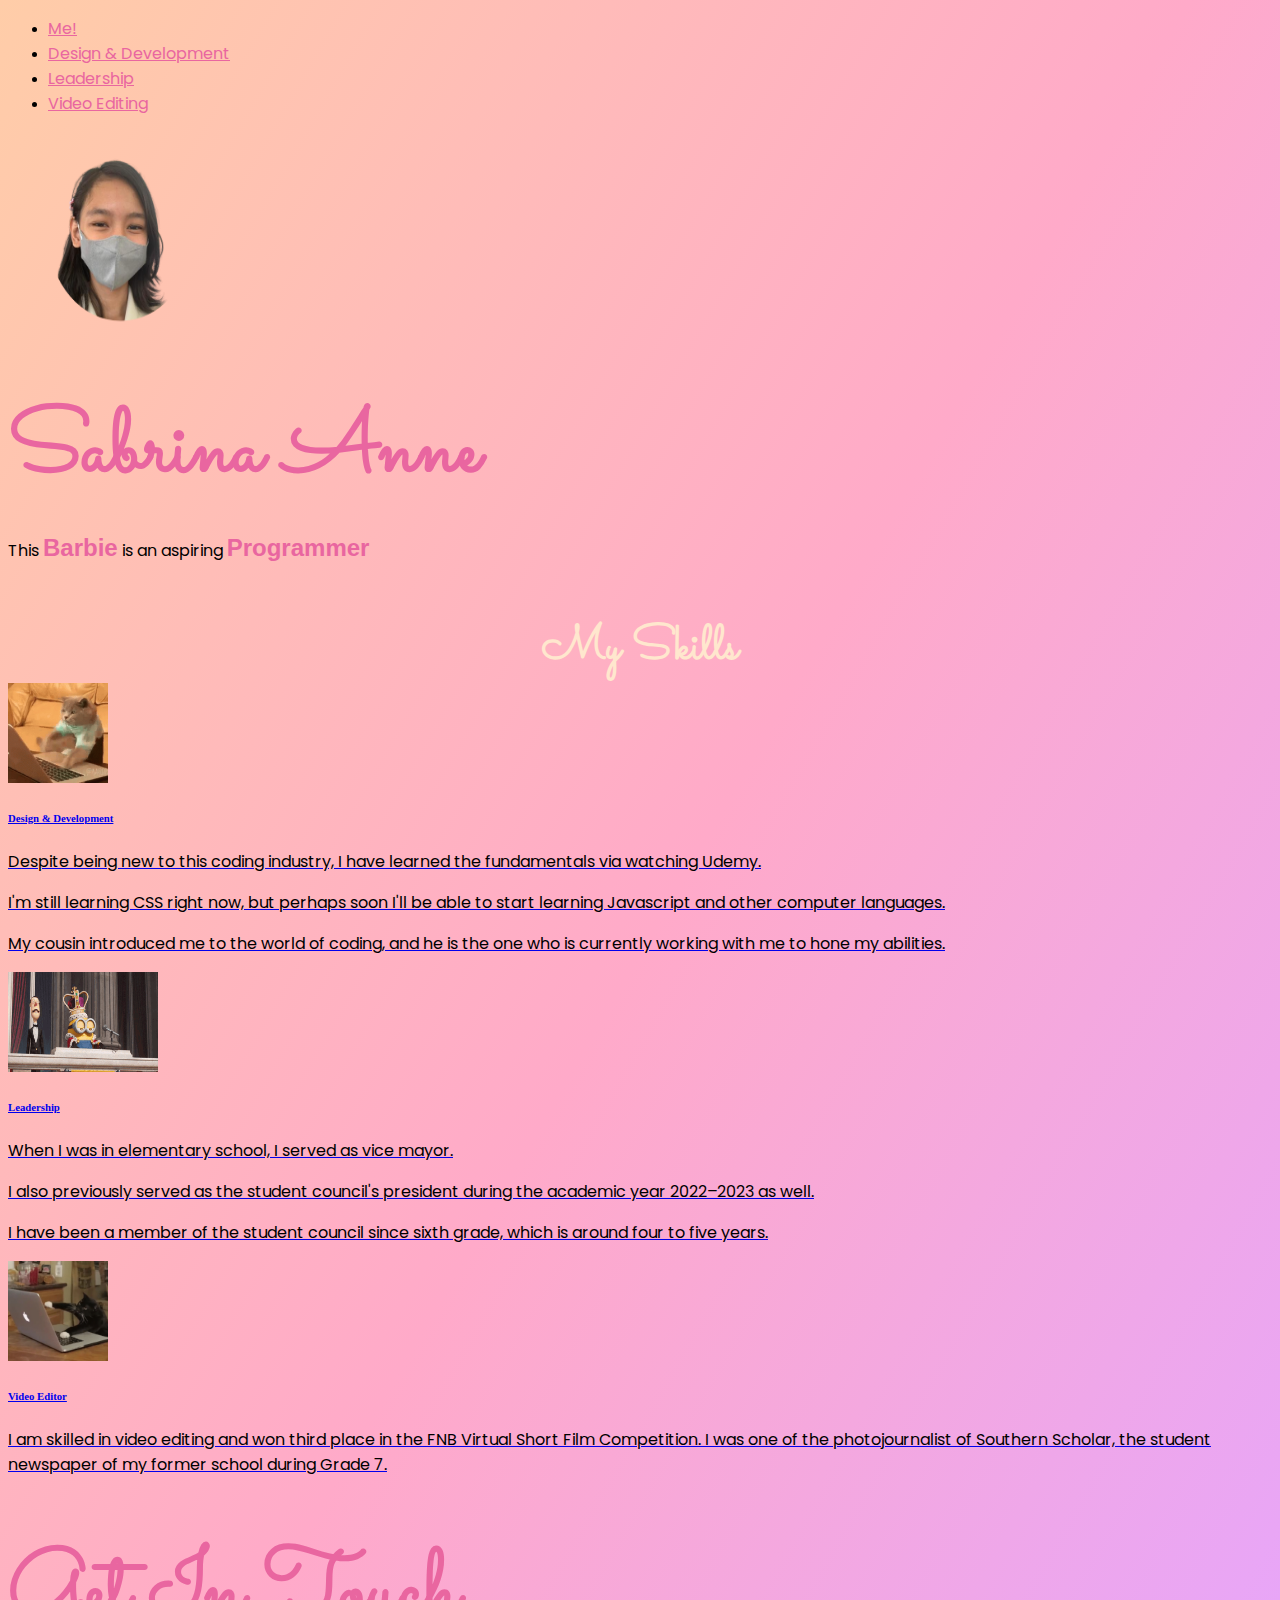
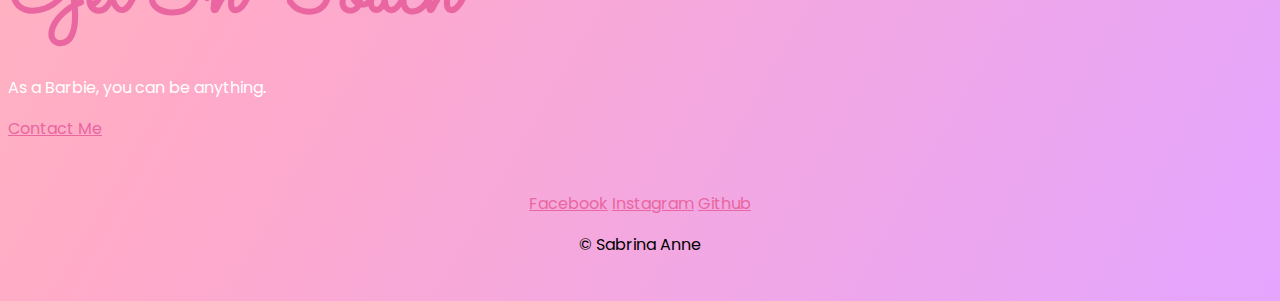
<file: index.html>
<!DOCTYPE html>
<html lang="en">

<head>
    <meta charset="UTF-8">
    <meta name="viewport" content="width=device-width, initial-scale=1.0">
    <title>Sabrina Anne</title>
    <link href="https://cdn.jsdelivr.net/npm/bootstrap@5.3.0-alpha3/dist/css/bootstrap.min.css" rel="stylesheet"
        integrity="sha384-KK94CHFLLe+nY2dmCWGMq91rCGa5gtU4mk92HdvYe+M/SXH301p5ILy+dN9+nJOZ" crossorigin="anonymous">
    <link rel="stylesheet" href="./personalsite.css">
    <link rel="preconnect" href="https://fonts.googleapis.com">
    <link rel="preconnect" href="https://fonts.gstatic.com" crossorigin>
    <link href="https://fonts.googleapis.com/css2?family=Sacramento&display=swap" rel="stylesheet">
    <link href="https://fonts.googleapis.com/css2?family=Poppins&display=swap" rel="stylesheet">
    <link href="https://fonts.googleapis.com/css2?family=Lisu+Bosa:ital,wght@" rel="stylesheet">
</head>

<body class="gradient-background">
    <div class="container">
        <header class="d-flex justify-content-center py-3">
            <header class="d-flex flex-wrap align-items-center justify-content-center justify-content-md-between py-3 mb-4 border-bottom">
          <ul class="nav nav-pills">
            <li class="nav-item"><a href="https://shisenpaiii.github.io/Personal/"  class="btn">Me!</a></li>
            <li class="nav-item"><a href="https://shisenpaiii.github.io/DesignDevelopment/"  class="btn">Design & Development</a></li>
            <li class="nav-item"><a href="#"  class="btn">Leadership</a></li>
            <li class="nav-item"><a href="#"  class="btn">Video Editing</a></li>
          </ul>
        </header>
      </div>
 
      </div>
    <section>
        <div class="px-4 py-5 my-5 text-center">
            <img class="d-block mx-auto mb-4" src="./pic.jpg" width="210   " height="200">
            <div class="rounded-circle flex-shrink-0">

                <h1 class="display-5 fw-bold">Sabrina Anne</h1>
                <div class="col-lg-6 mx-auto">
                    <p class="lead mb-4">This <span>Barbie</span> is an aspiring <span>Programmer</span> </p>

                </div>
            </div>
            <div class="container">
                <header class="d-flex justify-content-center py-3">
                    </header></div>
    </section>
    <section>

        <h2 class="skills">My Skills</h2>

        <div class="d-flex flex-column flex-md-row p-5 gap-4 py-md-5 align-items-center justify-content-center">
            <div id="list-group" class="list-group">
                <a href="https://shisenpaiii.github.io/DesignDevelopment/" class="list-group-item list-group-item-action d-flex gap-3 py-3" aria-current="true">
                    <img src="./cat.gif" alt="twbs" width="100" height="100">
                    <div class="d-flex gap-2 w-100 justify-content-between">
                        <div>
                            <h6 class="mb-0">Design & Development</h6>
                            <p class="mb-0">Despite being new to this coding industry, I have learned the fundamentals
                                via
                                watching Udemy.</p>
                            <p>I'm still learning CSS right now, but perhaps soon I'll be able to start
                                learning Javascript and other computer languages.</p>
                            <p>My cousin introduced me to the world of
                                coding, and he is the one who is currently working with me to hone my abilities.</p>
                        </div>
                    </div>
                </a>
                <a href="#" class="list-group-item list-group-item-action d-flex gap-3 py-3" aria-current="true">
                    <img src="bob.gif" alt="twbs" width="150" height="100">

                    <div class="d-flex gap-2 w-100 justify-content-between">
                        <div>
                            <h6 class="mb-0">Leadership</h6>
                            <p class="mb-0">When I was in elementary school, I served as vice mayor. </p>
                            <p>I also previously
                                served
                                as the student council's president during the academic year 2022–2023 as well.</p>
                            <p>I have
                                been a member of the student council since sixth grade, which is around four to five
                                years.</p>
                        </div>
                    </div>
                </a>
                <a href="#" class="list-group-item list-group-item-action d-flex gap-3 py-3" aria-current="true">
                    <img src="./edit.gif" alt="twbs" width="100" height="100">
                    <div class="d-flex gap-2 w-100 justify-content-between">
                        <div>
                            <h6 class="mb-0">Video Editor</h6>
                            <p class="mb-0">I am skilled in video editing and won third place in the
                                FNB Virtual Short Film Competition. I
                                was one of the photojournalist of Southern Scholar, the student newspaper of my former
                                school during Grade 7.</p>
                        </div>
                    </div>

                </a>
            </div>
        </div>
    </section>

    <section>
        <div class="text-secondary px-4 py-5 text-center">
            <div class="py-5">
                <h1 class="display-5 fw-bold">Get In Touch</h1>
                <div class="col-lg-6 mx-auto">
                    <p id="if" class="fs-5 mb-4">As a Barbie, you can be anything.</p>
                    <div class="d-grid d-sm-flex justify-content-sm-center">
                        <a id="btn" class="btn btn-light px-4" href="mailto:sabrinanne1031@gmail.com">Contact Me</a>
                    </div>
                </div>
            </div>
        </div>
    </section>
    <div id="center" class="bottom-container">
        <a class="btn btn-outline-light" href="https://www.facebook.com/djasaksaksaka">Facebook</a>
        <a class="btn btn-outline-light" href="https://www.instagram.com/sabrinanneee/?hl=en">Instagram</a>
        <a class="btn btn-outline-light" href="https://github.com/shisenpaiii">Github</a>
        <p id="pink" class="copyright">© Sabrina Anne</p>
    </div>


    <script src="https://cdn.jsdelivr.net/npm/bootstrap@5.3.1/dist/js/bootstrap.bundle.min.js"
        integrity="sha384-HwwvtgBNo3bZJJLYd8oVXjrBZt8cqVSpeBNS5n7C8IVInixGAoxmnlMuBnhbgrkm"
        crossorigin="anonymous"></script>
</body>

</html>
</file>
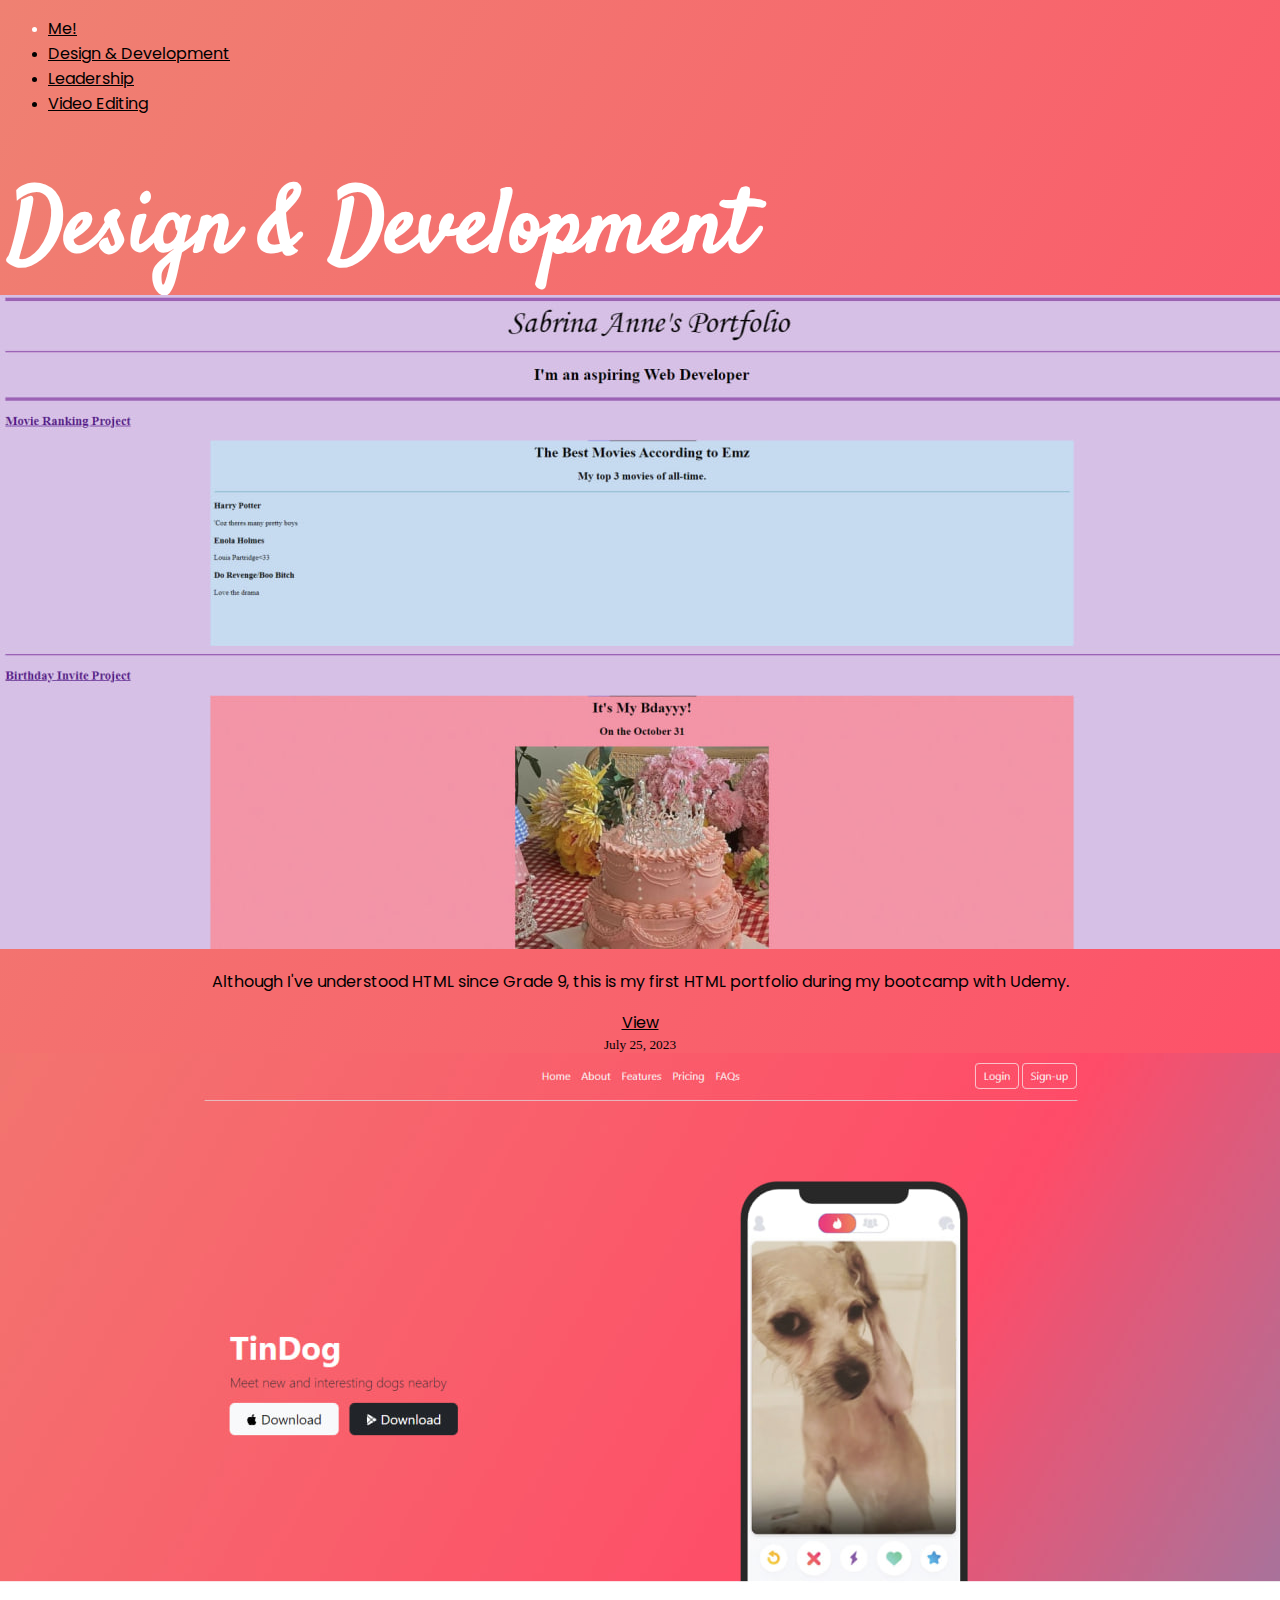
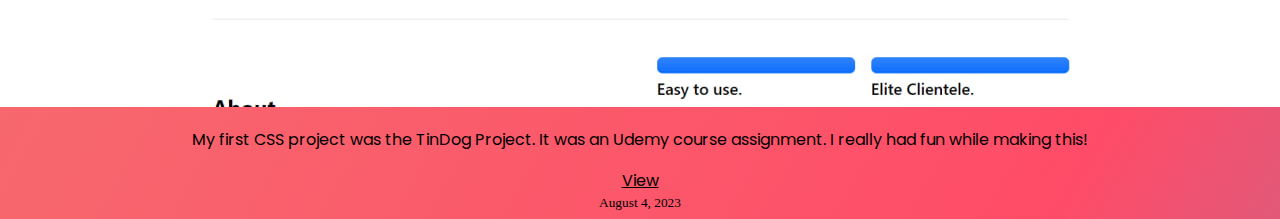
<file: design.html>
<!DOCTYPE html>
<html lang="en">

<head>
    <meta charset="UTF-8">
    <meta name="viewport" content="width=device-width, initial-scale=1.0">
    <title>Design & Development</title>
    <link href="https://cdn.jsdelivr.net/npm/bootstrap@5.3.0-alpha3/dist/css/bootstrap.min.css" rel="stylesheet"
        integrity="sha384-KK94CHFLLe+nY2dmCWGMq91rCGa5gtU4mk92HdvYe+M/SXH301p5ILy+dN9+nJOZ" crossorigin="anonymous">
    <link rel="stylesheet" href="./design.css">
    <link rel="preconnect" href="https://fonts.googleapis.com">
    <link rel="preconnect" href="https://fonts.gstatic.com" crossorigin>
    <link href="https://fonts.googleapis.com/css2?family=Sacramento&display=swap" rel="stylesheet">
    <link href="https://fonts.googleapis.com/css2?family=Courgette&display=swap" rel="stylesheet">
    <link href="https://fonts.googleapis.com/css2?family=Satisfy&display=swap" rel="stylesheet">
    <link href="https://fonts.googleapis.com/css2?family=Amatic+SC&display=swap" rel="stylesheet">
    <link href="https://fonts.googleapis.com/css2?family=Poppins&display=swap" rel="stylesheet">

</head>

<body class="gradient-background">
    <div class="container">
        <header class="d-flex justify-content-center py-3">
            <header class="d-flex flex-wrap align-items-center justify-content-center justify-content-md-between py-3 mb-4 border-bottom">
          <ul class="nav nav-pills">
            <li id="white" class="nav-item"><a href="index.html"  class="btn">Me!</a></li>
            <li class="nav-item"><a href="design.html"  class="btn">Design & Development</a></li>
            <li class="nav-item"><a href="#"  class="btn">Leadership</a></li>
            <li class="nav-item"><a href="#"  class="btn">Video Editing</a></li>
          </ul>
        </header>
      </div>
 
      </div>
    <div class=" text-center">
        <h1 class="display-5 fw-bold">Design & Development</h1>
        <div class="col-lg-6 mx-auto">
        </div>
    </div>
    <div class="container">
        <header class="d-flex justify-content-center py-3">
        </header>
    </div>
    </section>
    <section clas="">
        <div class="album py-5">
            <div id="center" class="container">
                <div class="row row-cols-1 row-cols-sm-2 row-cols-md-3 g-3">
                    <div class="col">
                        <div class="card shadow-sm">
                            <rect width="100%" height="100%" fill="#55595c"></rect>
                            <img src="html.jpg">
                            </svg>
                            <div class="card-body">
                                <p class="card-text">Although I've understood HTML since Grade 9, this is my first HTML
                                    portfolio during my bootcamp with Udemy.
                                </p>
                                <div class="d-flex justify-content-between align-items-center">
                                    <div class="btn-group">
                                        <a class="btn btn-sm btn btn-outline-dark"
                                            href="https://shisenpaiii.github.io/valencia-html-portfolio/">View</a>
                                    </div>
                                    <small class="text-body-secondary">July 25, 2023</small>
                                </div>
                            </div>
                        </div>
                    </div>
                    <div class="col">
                        <div class="card shadow-sm">

                            <rect width="100%" height="100%" fill="#55595c"></rect>
                            <img src="tindog.jpg">
                            <div class="card-body">
                                <p class="card-text">My first CSS project was the TinDog Project. It was an Udemy course
                                    assignment. I really had fun while making this! 
                                </p>
                                <div class="d-flex justify-content-between align-items-center">
                                    <div class="btn-group">
                                        <a class="btn btn-sm btn btn-outline-dark"
                                        href="https://shisenpaiii.github.io/TinDogg/">View</a>
                                </div>
                                <small class="text-body-secondary">August 4, 2023</small>
                                    
                                </div>
                            </div>
                        </div>
                    </div>
                    
    </section>






    <script src="https://cdn.jsdelivr.net/npm/bootstrap@5.3.1/dist/js/bootstrap.bundle.min.js"
        integrity="sha384-HwwvtgBNo3bZJJLYd8oVXjrBZt8cqVSpeBNS5n7C8IVInixGAoxmnlMuBnhbgrkm"
        crossorigin="anonymous"></script>
</body>

</html>
</file>
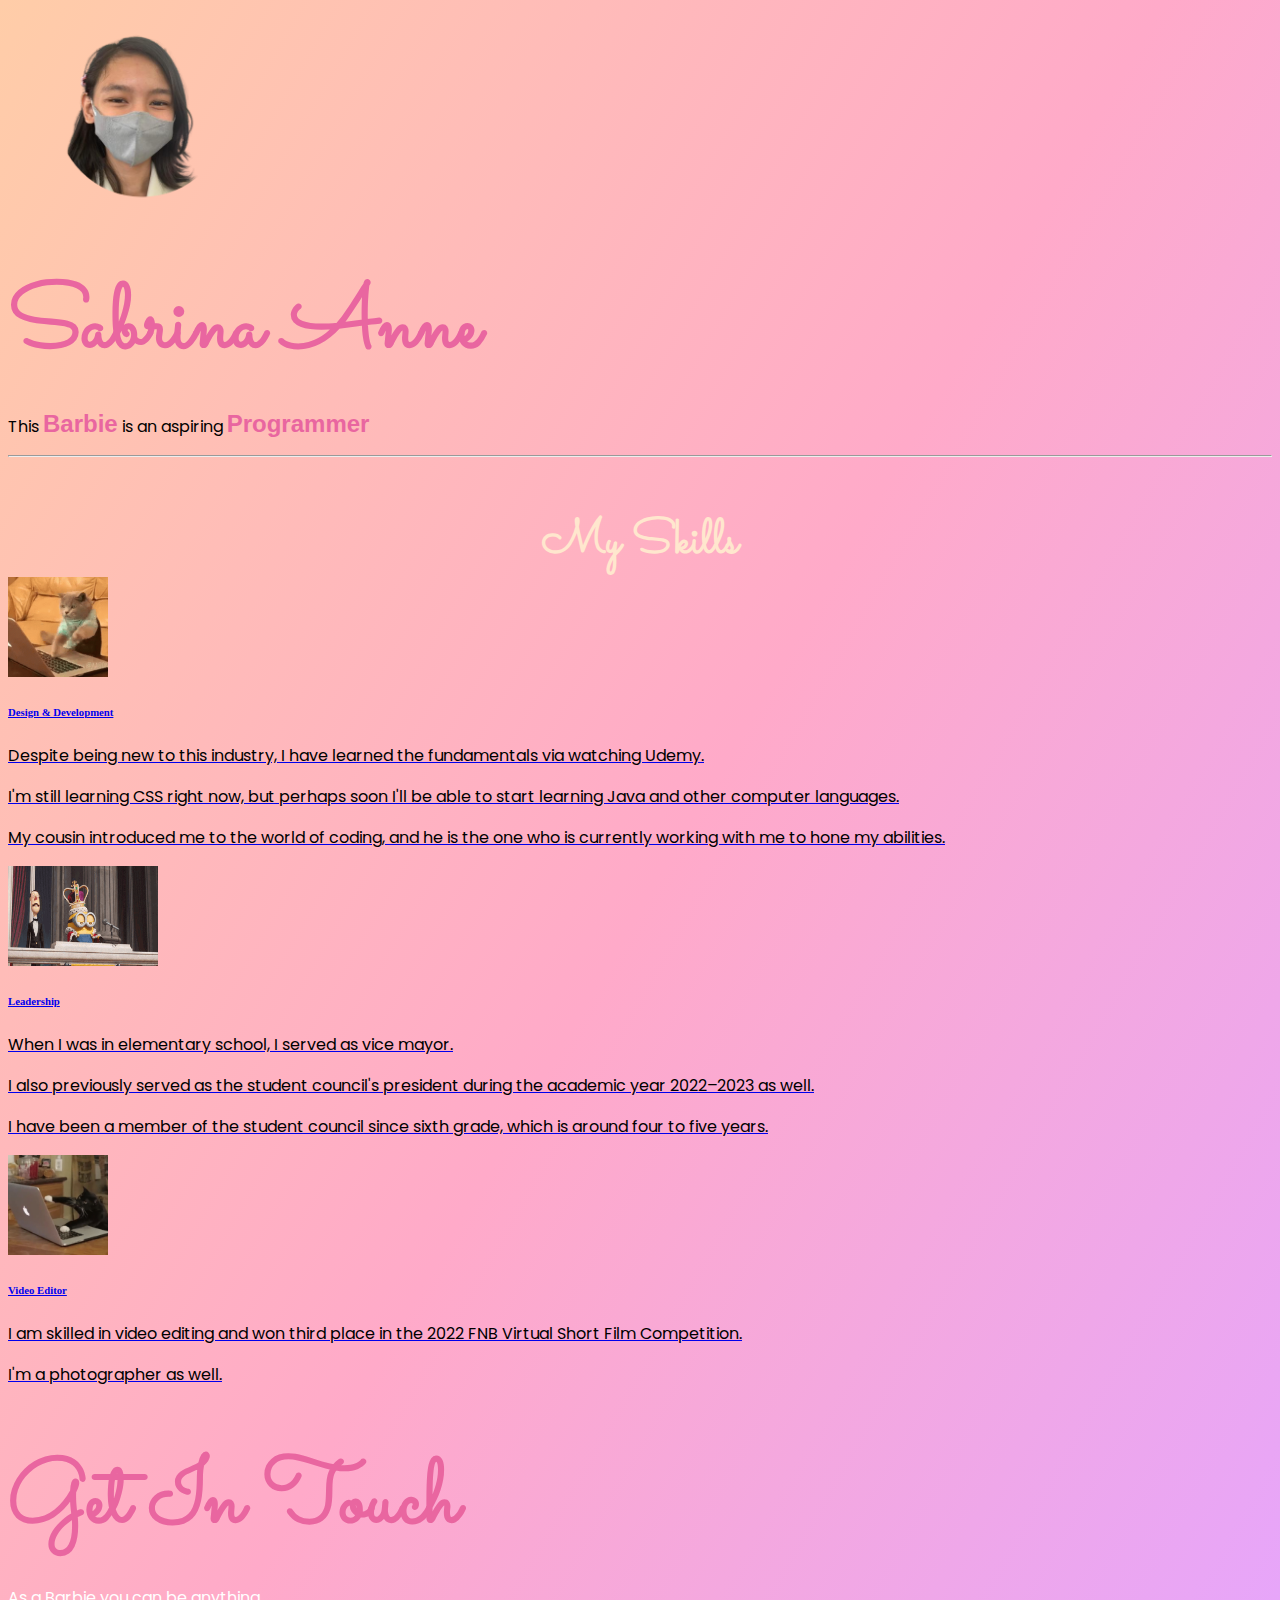
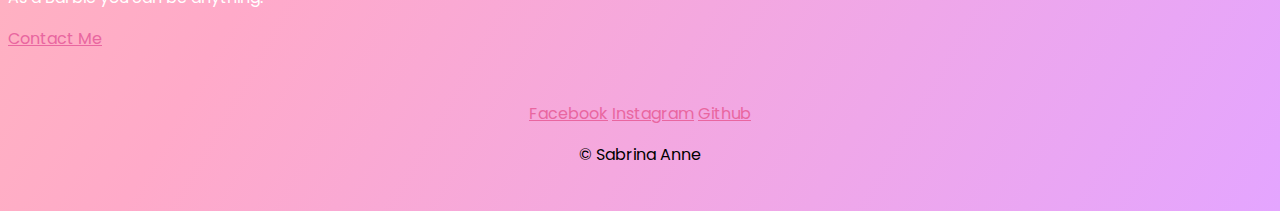
<file: personalsite.html>
<!DOCTYPE html>
<html lang="en">

<head>
    <meta charset="UTF-8">
    <meta name="viewport" content="width=device-width, initial-scale=1.0">
    <title>Sabrina Anne</title>
    <link href="https://cdn.jsdelivr.net/npm/bootstrap@5.3.0-alpha3/dist/css/bootstrap.min.css" rel="stylesheet"
        integrity="sha384-KK94CHFLLe+nY2dmCWGMq91rCGa5gtU4mk92HdvYe+M/SXH301p5ILy+dN9+nJOZ" crossorigin="anonymous">
    <link rel="stylesheet" href="./personalsite.css">
    <link rel="preconnect" href="https://fonts.googleapis.com">
    <link rel="preconnect" href="https://fonts.gstatic.com" crossorigin>
    <link href="https://fonts.googleapis.com/css2?family=Sacramento&display=swap" rel="stylesheet">
    <link href="https://fonts.googleapis.com/css2?family=Poppins&display=swap" rel="stylesheet">
    <link href="https://fonts.googleapis.com/css2?family=Lisu+Bosa:ital,wght@" rel="stylesheet">
</head>

<body class="gradient-background">
    <section>
        <div class="px-4 py-5 my-5 text-center">
            <img class="d-block mx-auto mb-4" src="./pic.jpg" alt="" width="250" height="200">
            <div class="rounded-circle flex-shrink-0">

                <h1 class="display-5 fw-bold">Sabrina Anne</h1>
                <div class="col-lg-6 mx-auto">
                    <p class="lead mb-4">This <span>Barbie</span> is an aspiring <span>Programmer</span> </p>

                </div>
            </div>

    </section>
    <hr>
    <section>

        <h2 class="skills">My Skills</h2>

        <div class="d-flex flex-column flex-md-row p-5 gap-4 py-md-5 align-items-center justify-content-center">
            <div id="list-group" class="list-group">
                <a href="#" class="list-group-item list-group-item-action d-flex gap-3 py-3" aria-current="true">
                    <img src="./cat.gif" alt="twbs" width="100" height="100">
                    <div class="d-flex gap-2 w-100 justify-content-between">
                        <div>
                            <h6 class="mb-0">Design & Development</h6>
                            <p class="mb-0">Despite being new to this industry, I have learned the fundamentals via
                                watching Udemy.</p>
                            <p>I'm still learning CSS right now, but perhaps soon I'll be able to start
                                learning Java and other computer languages.</p>
                            <p>My cousin introduced me to the world of
                                coding, and he is the one who is currently working with me to hone my abilities.</p>
                        </div>
                    </div>
                </a>
                <a href="#" class="list-group-item list-group-item-action d-flex gap-3 py-3" aria-current="true">
                    <img src="bob.gif" alt="twbs" width="150" height="100">

                    <div class="d-flex gap-2 w-100 justify-content-between">
                        <div>
                            <h6 class="mb-0">Leadership</h6>
                            <p class="mb-0">When I was in elementary school, I served as vice mayor. </p>
                            <p>I also previously
                                served
                                as the student council's president during the academic year 2022–2023 as well.</p>
                            <p>I have
                                been a member of the student council since sixth grade, which is around four to five
                                years.</p>
                        </div>
                    </div>
                </a>
                <a href="#" class="list-group-item list-group-item-action d-flex gap-3 py-3" aria-current="true">
                    <img src="./edit.gif" alt="twbs" width="100" height="100">
                    <div class="d-flex gap-2 w-100 justify-content-between">
                        <div>
                            <h6 class="mb-0">Video Editor</h6>
                            <p class="mb-0">I am skilled in video editing and won third place in the 2022 FNB
                                Virtual
                                Short Film Competition. </p>
                            <p>I'm a photographer as well.</p>
                        </div>
                    </div>
                </a>
            </div>
        </div>
    </section>

    <section>
        <div class="text-secondary px-4 py-5 text-center">
            <div class="py-5">
                <h1 class="display-5 fw-bold">Get In Touch</h1>
                <div class="col-lg-6 mx-auto">
                    <p id="if" class="fs-5 mb-4">As a Barbie you can be anything.</p>
                    <div class="d-grid d-sm-flex justify-content-sm-center">
                        <a id="btn" class="btn btn-light px-4" href="mailto:sabrinanne1031@gmail.com">Contact Me</a>
                    </div>
                </div>
            </div>
        </div>
    </section>
    <div id="center" class="bottom-container">
        <a class="btn btn-outline-light" href="https://www.facebook.com/djasaksaksaka">Facebook</a>
        <a class="btn btn-outline-dark" href="https://www.instagram.com/sabrinanneee/?hl=en">Instagram</a>
        <a class="btn btn-outline-light" href="https://github.com/shisenpaiii">Github</a>
        <p class="copyright">© Sabrina Anne</p>
    </div>


    <script src="https://cdn.jsdelivr.net/npm/bootstrap@5.3.1/dist/js/bootstrap.bundle.min.js"
        integrity="sha384-HwwvtgBNo3bZJJLYd8oVXjrBZt8cqVSpeBNS5n7C8IVInixGAoxmnlMuBnhbgrkm"
        crossorigin="anonymous"></script>
</body>

</html>
</file>
<file: personalsite.css>
.gradient-background {
    background: linear-gradient(300deg, #E4A5FF, #FFAAC9, #FFCDA8);
    background-size: 100% 100%;
    animation: gradient-animation 18s ease infinite;
    padding: 0%
}

@keyframes gradient-animation {
    0% {
        background-position: 0% 50%;
    }

    50% {
        background-position: 100% 50%;
    }

    100% {
        background-position: 0% 50%;
    }
}

h1 {
    color: #E966A0;
    font-size: 5.625rem;
    margin: 50px auto 0 auto;
    font-family: "Sacramento", cursive;
}

p {
    color: black;
    font-family: 'Poppins', sans-serif;
}

span {
    color: #E966A0;
    font-size: x-large;
    font-weight: bold;
    font-family: 'Roboto', sans-serif;
}

.skills {
    text-align: center;
    justify-content: center;
    color: #FFE7CE;
    font-size: 3rem;
    margin: 50px auto 0 auto;
    font-family: "Sacramento", cursive;
    font-weight: bold;

}

#if {
    color: white;
}

.btn {
    color: #E966A0;
    font-family: 'Poppins', sans-serif;
    font-size: 2 rem;
}

.bottom-container {
    align-items: center;
    justify-content: center;
    padding: 50px 0 20px;
}

#center {
    text-align: center;
    justify-content: center;
}
</file>
<file: design.css>
.gradient-background {
    background: linear-gradient(300deg, #00bfff, #ff4c68, #ef8172);
    background-size: 180% 180%;
    animation: gradient-animation 18s ease infinite;
  }
  .gradient {
    background: linear-gradient(300deg, #E4A5FF, #FFAAC9, #FFCDA8);
    background-size: 180% 180%;
    animation: gradient-animation 18s ease infinite;
  }
  @keyframes gradient-animation {
    0% {
      background-position: 0% 50%;
    }
    50% {
      background-position: 100% 50%;
    }
    100% {
      background-position: 0% 50%;
    }
  }

  h1 {
    color: white;
    font-size: 5.625rem;
    margin: 50px auto 0 auto;
    font-family: 'Satisfy', cursive;
}
p {
    color: black;
    font-family: 'Poppins', sans-serif;
}
#center {
    text-align: center;
    justify-items: center;
}
.btn {
    font-family: 'Poppins', sans-serif;
    font-size: 2 rem;
    color: black;

}
#white {
    color: white;
}
</file>
